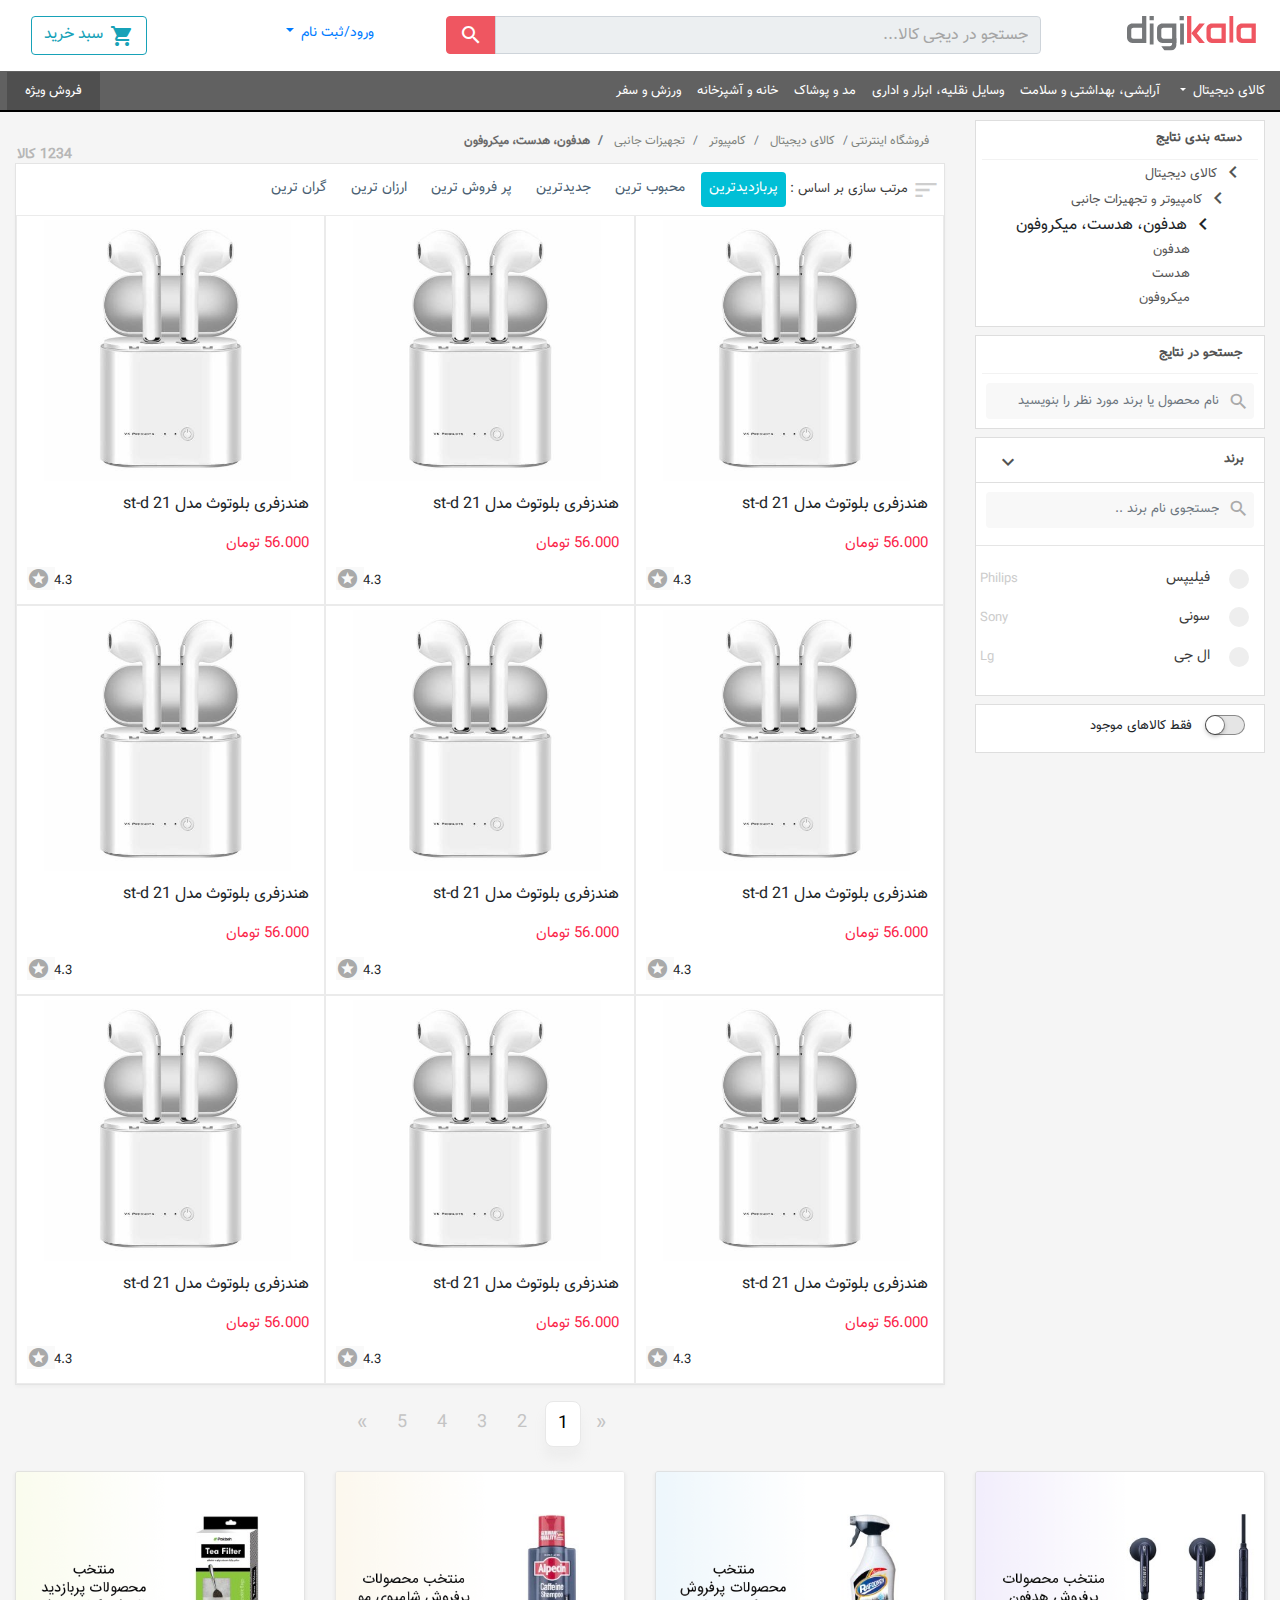
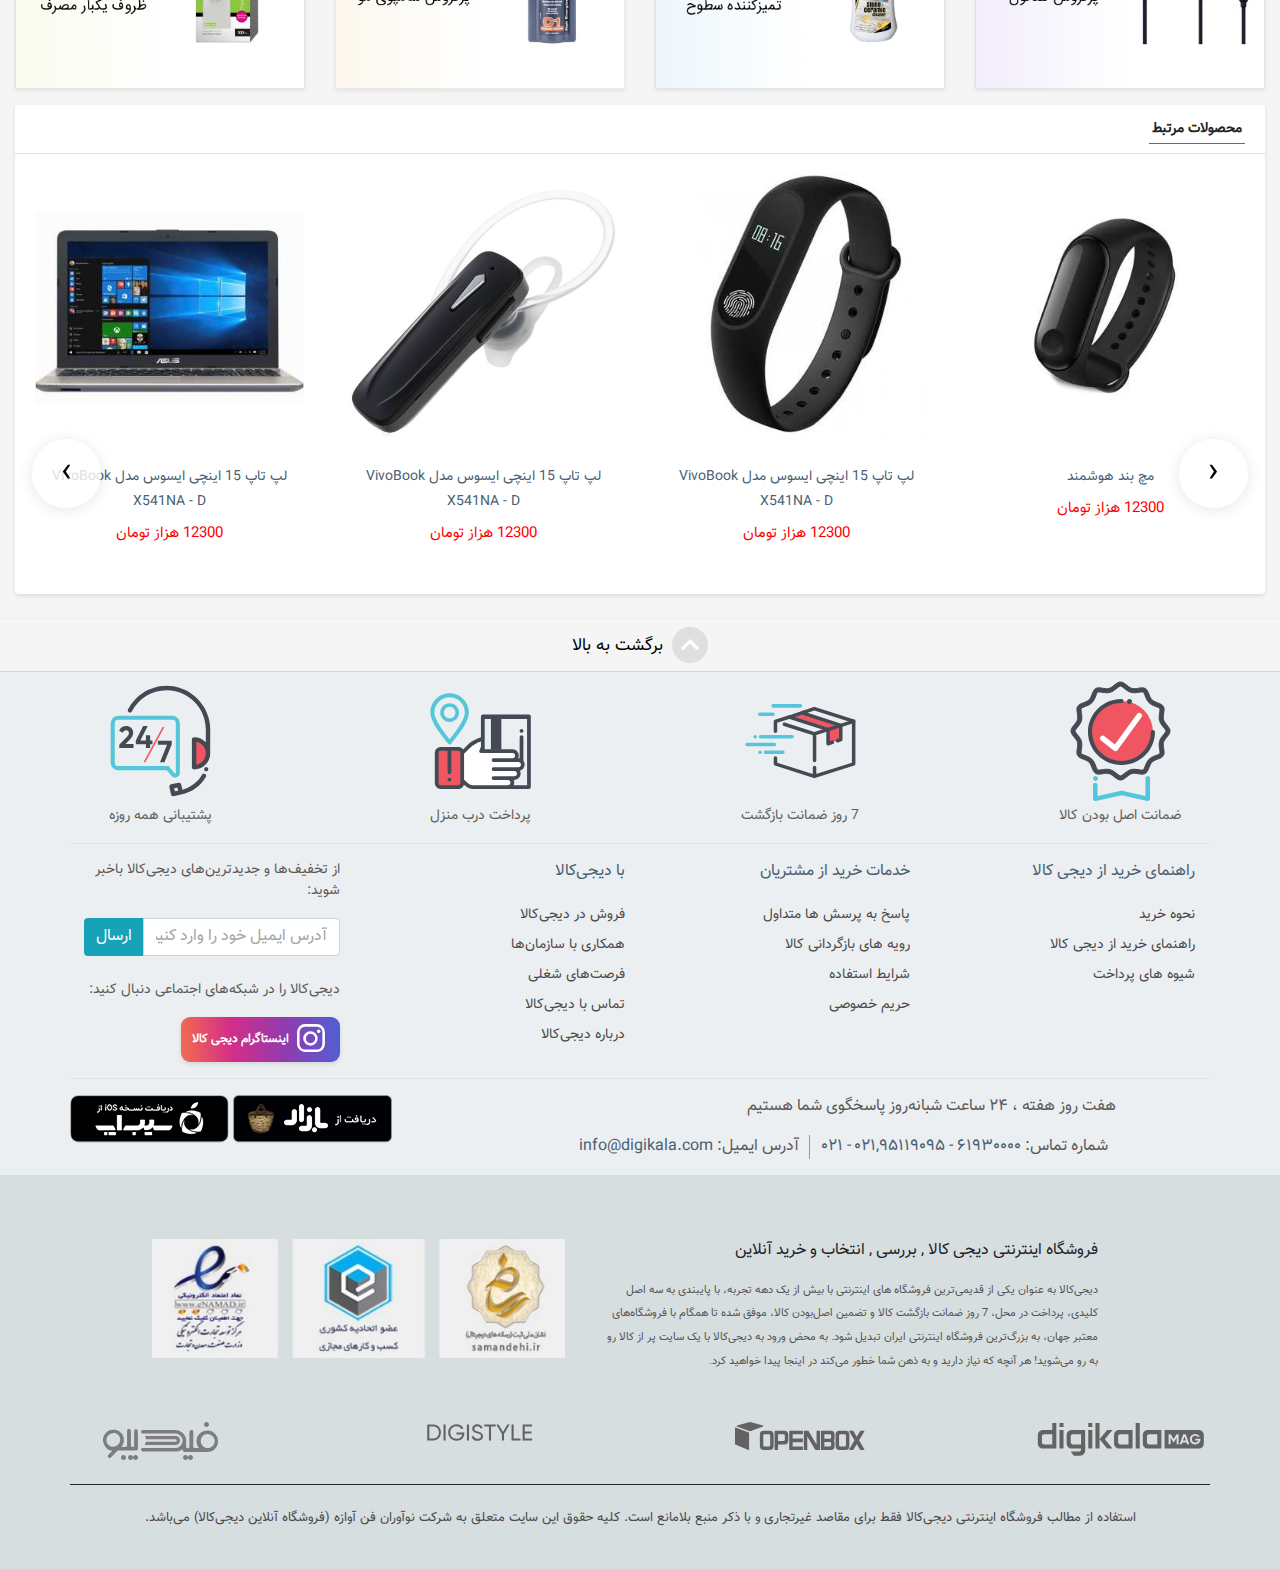
<file: category.html>
<!DOCTYPE html>
<html lang="en">
<head>
    <meta charset="UTF-8">
    <meta
      name="viewport"
      content="width=device-width, user-scaleable=0, initial-scale=1.0, maximum-scale=1.0, minimum-scale=1.0"
    />
    <title>دیجی کالا | byAmir</title>

    <link rel="icon" 
      type="image/png" 
      href="img/tab.jpg" />

    <!-- bootstrap css file -->
    <link rel="stylesheet" href="css/bootstrap.css" />
    <link rel="stylesheet" href="css/bootstrap-rtl.css" />
    <link rel="stylesheet" href="css/icon.css" />
    <link rel="stylesheet" href="css/owl.carousel.min.css" />
    <link rel="stylesheet" href="css/owl.theme.default.min.css" />
    <link rel="stylesheet" href="css/slider/cssfull.css">
    <link rel="stylesheet" href="css/font-awesome.min.css">
    <link rel="stylesheet" href="css/style.css" />

    <link rel="stylesheet" href="css/slider/css1.css" media="screen and(max-width:1365px)">
    <link rel="stylesheet" href="css/slider/css2.css" media="screen and(min-width:1366px)">
    <link rel="stylesheet" href="css/slider/css3.css" media="screen and(min-width:1680px)">


    <!-- bootstrap js file -->
    <script src="js/popper.min.js" ></script>
    <script src="js/jquery.min.js" ></script>
    <script src="js/bootstrap.js" ></script>
    <script src="js/slider1.js"></script>
    <script src="js/slider2.js"></script>
    <script src="js/owl.carousel.min.js"></script>
    <script src="js/backToTopBTN.js"></script>
    <script src="js/custom.js" ></script>
</head>
<body>
    
    <!-- header -->
    <div class="container-fluid shadow-sm bg-white">
        <div class="row p-3">
          <div class="col-lg-2 col-md-3 col-sm-3 col-6 box-logo pr-2">
            <span class="logo"></span>
          </div>
          <div class="col-lg-6 col-md-4 col-sm-3 col-6">
            <form>
              <div class="input-group">
                <input
                  type="text"
                  class="form-control input-search rounded-right"
                  placeholder="جستجو در دیجی کالا..."
                />
                <div class="input-group-prepend">
                  <div
                    class="input-group-text custom-input-group-text rounded-left"
                  >
                    <a href="#">
                      <i class="material-icons">search</i>
                    </a>
                  </div>
                </div>
              </div>
            </form>
          </div>
          <div class="col-lg-2 col-md-3 col-sm-3 col-6 dropdown-custom">
              <div class="dropdown">
                  <a class="btn dropdown-toggle" href="#" role="button" id="dropdownMenuLink" data-toggle="dropdown" aria-haspopup="true" aria-expanded="false">
                    ورود/ثبت نام
                  </a>
                
                  <div class="dropdown-menu border-0 shadow rounded-0 dropdown-menu_custom text-center"
                       aria-labelledby="dropdownMenuButton">
                      <div class="btn login_box">
                          <a class="dropdown-item dropdown-item-custom py-2 btn btn-info" href="#">ورود به دیجی کالا</a>
                      </div>
                      <ul class="list-inline register">
                          <li class="list-inline-item">کاربر جدید هستید؟</li>
                          <li class="list-inline-item"><a href="#">ثبت نام</a></li>
                      </ul>
                      <div class="dropdown-divider"></div>
                      <div class="text-left ">
                          <button onclick="location.href='http://www.google.com'"
                                  class="dropdown-item border-0 dropdown-item_custom" type="button"><i
                                  class="material-icons profile_link pr-2">person</i>پروفایل
                          </button>
                          <button onclick="location.href='http://www.google.com'"
                                  class="dropdown-item border-0 dropdown-item_custom" type="button"><i
                                  class="material-icons profile_link pr-2">assignment_turned_in</i>پیگیری سفارش
                          </button>
                      </div>
                  </div>
                  
                </div>
          </div>
          <div class="col-lg-2 col-md-2 col-sm-3 col-6 custom-shop ">
            <a href="#" class="btn btn-outline-info "><i class="material-icons shopping_cart">shopping_cart</i>سبد خرید   </a>
          </div>
        </div>
      </div>
  
    <!-- start menu -->
    <nav class="navbar navbar-expand-md navbar-light bg-light navbar-custom">
        <button class="navbar-toggler" type="button" data-toggle="collapse" data-target="#navbarSupportedContent" aria-controls="navbarSupportedContent" aria-expanded="false" aria-label="Toggle navigation">
          <span class="navbar-toggler-icon"></span>
        </button>
  
        <div class="collapse navbar-collapse navbar-collapse-custom" id="navbarSupportedContent">
          <div class="navbar-line"></div>
          <ul class="navbar-nav ">
            <li class="nav-item">
              <a class="nav-link dropdown-toggle " href="#" id="navbarDropdown" role="button" data-toggle="dropdown" aria-haspopup="true" aria-expanded="false">
                کالای دیجیتال
              </a>
              <div class="dropdown-menu rounded-buttom dropdown-menu_custom1 border-0" id="custom-main-dropdown-menu">
                <div class="container-fluid ">
                  <div class="row">
                    <div class="col-12 col-md-3">
                      <div class="top-link">
                        <a href="#"><i class="material-icons">keyboard_arrow_left</i>لوازم جانبی گوشی</a>
                      </div>
                      <ul class="list-group custom-list-group">
                        <li class="list-group-item border-0 py-1"><a href="#">کیف کیف و کاور گوشی</a></li>
                        <li class="list-group-item border-0 py-1"><a href="#">پاور بانک</a></li>
                        <li class="list-group-item border-0 py-1"><a href="#">هدفون و هدست</a></li>
                        <li class="list-group-item border-0 py-1"><a href="#">پایه نگهدارنده گوشی</a></li>
                      </ul>
  
                      <div class="top-link">
                        <a href="#"><i class="material-icons">keyboard_arrow_left</i>گوشی موبایل</a>
                      </div>
                      <ul class="list-group custom-list-group">
                        <li class="list-group-item border-0 py-1"><a href="#">اپل</a></li>
                        <li class="list-group-item border-0 py-1"><a href="#">سامسونگ</a></li>
                      </ul>
                      <div class="top-link">
                        <a href="#"><i class="material-icons">keyboard_arrow_left</i>واقعیت مجازی</a>
                      </div>
                      <div class="top-link">
                        <a href="#"><i class="material-icons">keyboard_arrow_left</i>مچ بند و ساعت هوشمند</a>
                      </div>
                      <div class="top-link">
                        <a href="#"><i class="material-icons">keyboard_arrow_left</i>هدفون، هدست، هندزفری</a>
                      </div>
                      <div class="top-link">
                        <a href="#"><i class="material-icons">keyboard_arrow_left</i>اسپیکر بلوتوث و با سیم</a>
                      </div>
                      <div class="top-link">
                        <a href="#"><i class="material-icons">keyboard_arrow_left</i>اسکوتر برقی</a>
                      </div>
                    </div>
                    <div class="col-12 col-md-3">
                      <div class="top-link">
                        <a href="#"><i class="material-icons">keyboard_arrow_left</i>لوازم جانبی گوشی</a>
                      </div>
                      <ul class="list-group custom-list-group">
                        <li class="list-group-item border-0 py-1"><a href="#">کیف کیف و کاور گوشی</a></li>
                        <li class="list-group-item border-0 py-1"><a href="#">پاور بانک</a></li>
                        <li class="list-group-item border-0 py-1"><a href="#">هدفون و هدست</a></li>
                        <li class="list-group-item border-0 py-1"><a href="#">پایه نگهدارنده گوشی</a></li>
                      </ul>
  
                      <div class="top-link">
                        <a href="#"><i class="material-icons">keyboard_arrow_left</i>گوشی موبایل</a>
                      </div>
                      <ul class="list-group custom-list-group">
                        <li class="list-group-item border-0 py-1"><a href="#">اپل</a></li>
                        <li class="list-group-item border-0 py-1"><a href="#">سامسونگ</a></li>
                      </ul>
                      <div class="top-link">
                        <a href="#"><i class="material-icons">keyboard_arrow_left</i>واقعیت مجازی</a>
                      </div>
                      <div class="top-link">
                        <a href="#"><i class="material-icons">keyboard_arrow_left</i>مچ بند و ساعت هوشمند</a>
                      </div>
                      <div class="top-link">
                        <a href="#"><i class="material-icons">keyboard_arrow_left</i>هدفون، هدست، هندزفری</a>
                      </div>
                      <div class="top-link">
                        <a href="#"><i class="material-icons">keyboard_arrow_left</i>اسپیکر بلوتوث و با سیم</a>
                      </div>
                      <div class="top-link">
                        <a href="#"><i class="material-icons">keyboard_arrow_left</i>اسکوتر برقی</a>
                      </div>
                    </div>
                    <div class="col-12 col-md-3">
                      <div class="top-link">
                        <a href="#"><i class="material-icons">keyboard_arrow_left</i>لوازم جانبی گوشی</a>
                      </div>
                      <ul class="list-group custom-list-group">
                        <li class="list-group-item border-0 py-1"><a href="#">کیف کیف و کاور گوشی</a></li>
                        <li class="list-group-item border-0 py-1"><a href="#">پاور بانک</a></li>
                        <li class="list-group-item border-0 py-1"><a href="#">هدفون و هدست</a></li>
                        <li class="list-group-item border-0 py-1"><a href="#">پایه نگهدارنده گوشی</a></li>
                      </ul>
  
                      <div class="top-link">
                        <a href="#"><i class="material-icons">keyboard_arrow_left</i>گوشی موبایل</a>
                      </div>
                      <ul class="list-group custom-list-group">
                        <li class="list-group-item border-0 py-1"><a href="#">اپل</a></li>
                        <li class="list-group-item border-0 py-1"><a href="#">سامسونگ</a></li>
                      </ul>
                      <div class="top-link">
                        <a href="#"><i class="material-icons">keyboard_arrow_left</i>واقعیت مجازی</a>
                      </div>
                      <div class="top-link">
                        <a href="#"><i class="material-icons">keyboard_arrow_left</i>مچ بند و ساعت هوشمند</a>
                      </div>
                      <div class="top-link">
                        <a href="#"><i class="material-icons">keyboard_arrow_left</i>هدفون، هدست، هندزفری</a>
                      </div>
                      <div class="top-link">
                        <a href="#"><i class="material-icons">keyboard_arrow_left</i>اسپیکر بلوتوث و با سیم</a>
                      </div>
                      <div class="top-link">
                        <a href="#"><i class="material-icons">keyboard_arrow_left</i>اسکوتر برقی</a>
                      </div>
                    </div>
                    <div class="col-12 col-md-3">
                      <img src="img/1636.png" class="img-fluid">
                    </div>
                  </div>
                </div>
              </div>
            </li>
            <li class="nav-item">
              <a class="nav-link" href="#" id="navbarDropdown" role="button" data-toggle="dropdown" aria-haspopup="true" aria-expanded="false">
                آرایشی، بهداشتی و سلامت
              </a>
            </li>
            <li class="nav-item">
              <a class="nav-link" href="#" id="navbarDropdown" role="button" data-toggle="dropdown" aria-haspopup="true" aria-expanded="false">
                وسایل نقلیه، ابزار و اداری
              </a>
            </li>
            <li class="nav-item">
              <a class="nav-link" href="#" id="navbarDropdown" role="button" data-toggle="dropdown" aria-haspopup="true" aria-expanded="false">
                مد و پوشاک
              </a>
            </li>
            <li class="nav-item">
              <a class="nav-link" href="#" id="navbarDropdown" role="button" data-toggle="dropdown" aria-haspopup="true" aria-expanded="false">
                خانه و آشپزخانه
              </a>
            </li>
            <li class="nav-item">
              <a class="nav-link" href="#" id="navbarDropdown" role="button" data-toggle="dropdown" aria-haspopup="true" aria-expanded="false">
                ورزش و سفر
              </a>
            </li>
          </ul>
          <div class="mr-auto">
            <ul class="navbar-nav special-sale">
              <li class="nav-item"><a href="#" class="nav-link text-white">فروش ویژه</a></li>
            </ul>
          </div>
          
        </div>
        
    </nav>
    
    <!-- sidebar -->
    <div class="container-fluid mt-2">
      <div class="row">

        <!-- sidebar -->
        <div class="col-md-3 order-last order-md-first">
          <div class="bg-white sidebar">
            <div class="sidebar-header">
              دسته بندی نتایج
            </div>
            <div class="sidebar-body">
              <ul>
                <li>
                  <a href="#">
                    <span class="material-icons">keyboard_arrow_left</span>
                    کالای دیجیتال
                  </a>
                </li>
                <li class="pr-15">
                  <a href="#">
                    <span class="material-icons">keyboard_arrow_left</span>
                    کامپیوتر و تجهیزات جانبی
                  </a>
                </li>
                <li class="pr-30 sidebar-active">
                  
                    <span class="material-icons">keyboard_arrow_left</span>
                    هدفون، هدست، میکروفون
                  
                </li>
                <li class="pr-55">
                  <a href="#">
                    هدفون
                  </a>
                </li>
                <li class="pr-55">
                  <a href="#">
                    هدست
                  </a>
                </li>
                <li class="pr-55">
                  <a href="#">
                    میکروفون
                  </a>
                </li>
              </ul>
            </div>
           
          </div>
          <div class="sidebar bg-white mt-2">
            <div class="sidebar-header">
              جستحو در نتایج
            </div>
            <div class="sidebar-body mt-2 mb-2">
              <form>
                <div class="input-group">
                  <span class="material-icons ic-form-control">search</span>
                  <input type="text" class="form-control rounded-right bg-white input-search1" placeholder="نام محصول یا برند مورد نظر را بنویسید">
                </div>
              </form>
            </div>
          </div>
          <div class="bg-white sidebar mt-2">
            <div id="accordion" class="brand">
                <div class="card">
                    <a href="#collapseOne" class="card-link" data-toggle="collapse" >
                        <div class="card-header bg-white">
                            برند<i class="material-icons pull-left">expand_more</i>
                        </div>
                    </a>
                    <div id="collapseOne" class="collapse show" data-parent="#accordion">
                        <div class="card-body p-0">
                            <form>
                                <div class="input-group pt-2">
                                    <span class="material-icons ic-form-control2">search</span>
                                    <input type="text" class="form-control rounded-right bg-white input-search1" placeholder="جستجوی نام برند ..">
                                </div>
                                <hr>
                                <div class="form-group input-container">
                                    <div class="col p-0 m-0">
                                        <div class="checkbox p-1">
                                            <label class="checkbox-container">فیلیپس
                                            <input type="checkbox">
                                            <span class="checkmark-login1"></span>
                                            </label>
                                            <span class="pull-left pt-1 brand_eng">Philips</span>
                                        </div>
                                        <div class="checkbox p-1">
                                            <label class="checkbox-container">سونی
                                                <input type="checkbox">
                                                <span class="checkmark-login2"></span>
                                            </label>
                                            <span class="pull-left pt-1 brand_eng">Sony</span>
                                        </div>
                                        <div class="checkbox p-1">
                                            <label class="checkbox-container">ال جی
                                                <input type="checkbox">
                                                <span class="checkmark-login3"></span>
                                            </label>
                                            <span class="pull-left pt-1 brand_eng">Lg</span>
                                        </div>

                                    </div>
                                </div>
                            </form>
                        </div>
                    </div>
                </div>
            </div>
          </div>
          <div class="bg-white sidebar mt-2">
            <div class="sidebar_catalog">
              <div>
                  <label class="position-relative">
                      <input type="checkbox" class="ios-switch">
                      <div>
                          <div></div>
                      </div>
                      <div class="text-switch"><span>فقط کالاهای موجود</span></div>
                  </label>
              </div>
          </div>
          </div>

          <br>
          <br>
          <br>
          <br>
          <br>
          <br>
          <br>
          <br>
          <br>
          <br>
        </div>


        <!-- contenet -->
        <div class="col-md-9">
          <!-- breadcrumbs -->
          <nav aria-label="breadcrumbs">
            <ol class="breadcrumb">
              <li class="breadcrumb-item"><a href="#">فروشگاه اینترنتی</a></li>
              <li class="breadcrumb-item"><a href="#">کالای دیجیتال</a></li>
              <li class="breadcrumb-item"><a href="#">کامپیوتر</a></li>
              <li class="breadcrumb-item"><a href="#">تجهیزات جانبی</a></li>
              <li class="breadcrumb-item active">هدفون، هدست، میکروفون</li>
            </ol>
          </nav>
          <p class="listing-counter">1234 کالا </p>

          <!-- products -->
          <div class="box-navpils">
            <ul class="nav nav-pills bg-white py-2">
              <i class="material-icons pt-1 pr-1 sort">sort</i>
              <span class="pt-1 text-sort">مرتب سازی بر اساس : </span>
              <li class="nav-item px-1 active"><a href="pills1" class="nav-link active" id="pills-home-tab1" data-toggle="pill">پربازدیدترین</a></li>
              <li class="nav-item px-1"><a href="pills2" class="nav-link" id="pills-home-tab2" data-toggle="pill">محبوب ترین</a></li>
              <li class="nav-item px-1"><a href="pills3" class="nav-link" id="pills-home-tab3" data-toggle="pill">جدیدترین</a></li>
              <li class="nav-item px-1"><a href="pills4" class="nav-link" id="pills-home-tab4" data-toggle="pill">پر فروش ترین</a></li>
              <li class="nav-item px-1"><a href="pills5" class="nav-link" id="pills-home-tab5" data-toggle="pill">ارزان ترین</a></li>
              <li class="nav-item px-1"><a href="pills6" class="nav-link" id="pills-home-tab6" data-toggle="pill">گران ترین</a></li>
            </ul>
            <div class="tab-content">
              <div class="tab-pane fade show active" id="pills-1">
                <div class="container-fluid">
                  <div class="row">
                    <div class="col-md-4 bg-white full-product-box">
                      <div class="product-box bg-white">
                        <a href="#">
                          <img src="img/913367.jpg" class="img-fluid">
                        </a>
                        <div class="text-product pt-2">
                          <p class="title">هندزفری بلوتوث مدل st-d 21</p>
                          <p class="price-product">56.000 تومان</p>
                        </div>
                        <div class="box-rate">
                          <i class="material-icons">stars</i>
                          <span>4.3</span>
                        </div>
                      </div>
                    </div>
                    <div class="col-md-4 bg-white full-product-box">
                      <div class="product-box bg-white">
                        <a href="#">
                          <img src="img/913367.jpg" class="img-fluid">
                        </a>
                        <div class="text-product pt-2">
                          <p class="title">هندزفری بلوتوث مدل st-d 21</p>
                          <p class="price-product">56.000 تومان</p>
                        </div>
                        <div class="box-rate">
                          <i class="material-icons">stars</i>
                          <span>4.3</span>
                        </div>
                      </div>
                    </div>
                    <div class="col-md-4 bg-white full-product-box">
                      <div class="product-box bg-white">
                        <a href="#">
                          <img src="img/913367.jpg" class="img-fluid">
                        </a>
                        <div class="text-product pt-2">
                          <p class="title">هندزفری بلوتوث مدل st-d 21</p>
                          <p class="price-product">56.000 تومان</p>
                        </div>
                        <div class="box-rate">
                          <i class="material-icons">stars</i>
                          <span>4.3</span>
                        </div>
                      </div>
                    </div>
                  </div>
                  <div class="row">
                    <div class="col-md-4 bg-white full-product-box">
                      <div class="product-box bg-white">
                        <a href="#">
                          <img src="img/913367.jpg" class="img-fluid">
                        </a>
                        <div class="text-product pt-2">
                          <p class="title">هندزفری بلوتوث مدل st-d 21</p>
                          <p class="price-product">56.000 تومان</p>
                        </div>
                        <div class="box-rate">
                          <i class="material-icons">stars</i>
                          <span>4.3</span>
                        </div>
                      </div>
                    </div>
                    <div class="col-md-4 bg-white full-product-box">
                      <div class="product-box bg-white">
                        <a href="#">
                          <img src="img/913367.jpg" class="img-fluid">
                        </a>
                        <div class="text-product pt-2">
                          <p class="title">هندزفری بلوتوث مدل st-d 21</p>
                          <p class="price-product">56.000 تومان</p>
                        </div>
                        <div class="box-rate">
                          <i class="material-icons">stars</i>
                          <span>4.3</span>
                        </div>
                      </div>
                    </div>
                    <div class="col-md-4 bg-white full-product-box">
                      <div class="product-box bg-white">
                        <a href="#">
                          <img src="img/913367.jpg" class="img-fluid">
                        </a>
                        <div class="text-product pt-2">
                          <p class="title">هندزفری بلوتوث مدل st-d 21</p>
                          <p class="price-product">56.000 تومان</p>
                        </div>
                        <div class="box-rate">
                          <i class="material-icons">stars</i>
                          <span>4.3</span>
                        </div>
                      </div>
                    </div>
                    
                  </div>
                  <div class="row">
                    <div class="col-md-4 bg-white full-product-box">
                      <div class="product-box bg-white">
                        <a href="#">
                          <img src="img/913367.jpg" class="img-fluid">
                        </a>
                        <div class="text-product pt-2">
                          <p class="title">هندزفری بلوتوث مدل st-d 21</p>
                          <p class="price-product">56.000 تومان</p>
                        </div>
                        <div class="box-rate">
                          <i class="material-icons">stars</i>
                          <span>4.3</span>
                        </div>
                      </div>
                    </div>
                    <div class="col-md-4 bg-white full-product-box">
                      <div class="product-box bg-white">
                        <a href="#">
                          <img src="img/913367.jpg" class="img-fluid">
                        </a>
                        <div class="text-product pt-2">
                          <p class="title">هندزفری بلوتوث مدل st-d 21</p>
                          <p class="price-product">56.000 تومان</p>
                        </div>
                        <div class="box-rate">
                          <i class="material-icons">stars</i>
                          <span>4.3</span>
                        </div>
                      </div>
                    </div>
                    <div class="col-md-4 bg-white full-product-box">
                      <div class="product-box bg-white">
                        <a href="#">
                          <img src="img/913367.jpg" class="img-fluid">
                        </a>
                        <div class="text-product pt-2">
                          <p class="title">هندزفری بلوتوث مدل st-d 21</p>
                          <p class="price-product">56.000 تومان</p>
                        </div>
                        <div class="box-rate">
                          <i class="material-icons">stars</i>
                          <span>4.3</span>
                        </div>
                      </div>
                    </div>
                    
                  </div>
                </div>
              </div>
            </div>
          </div>

          <!-- pagination -->
          <div class="row mt-3">
            <div class="container">

              <nav class="">
                <ul class="pagination justify-content-center">
                  <li class="page-item">
                    <a href="#" class="page-link">
                      <span>&laquo;</span>
                    </a>
                  </li>
                  <li class="page-item active"><a class="page-link" href="#">1</a></li>
                  <li class="page-item"><a class="page-link" href="#">2</a></li>
                  <li class="page-item"><a class="page-link" href="#">3</a></li>
                  <li class="page-item"><a class="page-link" href="#">4</a></li>
                  <li class="page-item"><a class="page-link" href="#">5</a></li>
                  <li class="page-item">
                    <a class="page-link" href="#" aria-label="Next">
                      <span aria-hidden="true">&raquo;</span>
                    </a>
                  </li>
                </ul>
              </nav>
            </div>
          </div>
        </div>
      </div>
    </div>

    <!-- ads -->
    <div class="container-fluid mt-2">
      <div class="row">
        <div class="col-md-3 col-6 text-center ads">
          <a href="#"><img class="w-100 d-block shadow-sm" src="./img/ads1.png" alt=""></a>
        </div>
        <div class="col-md-3 col-6 text-center ads">
          <a href="#"><img class="w-100 d-block shadow-sm" src="./img/ads2.png" alt=""></a>
        </div>
        <div class="col-md-3 col-6 text-center ads">
          <a href="#"><img class="w-100 d-block shadow-sm" src="./img/ads3.png" alt=""></a>
        </div>
        <div class="col-md-3 col-6 text-center ads">
          <a href="#"><img class="w-100 d-block shadow-sm" src="./img/ads4.png" alt=""></a>
        </div>
      </div>
    </div>

    <!-- slider -->
    <div class="container-fluid mt-3">
      <div class="row">
        <div class="col-12 ">
          <section class="slider ">
            <div class="card pannel-title-custom box-shadow">
              <div class="card-header card-header-custom">
                <p>
                محصولات مرتبط
                </p>
              </div>
              <div class="card-body">
                <div class="owl-theme owl-carousel">
                  <div class="item">
                    <a href="#">
                      <div class="card pannel-custom3 ">
                        <div class="card-body ">
                          <img class="pannel3-img " src="img/2836814.jpg" alt="">
                        </div>
                        <div class="card-footer">
                          <h4>مچ بند هوشمند</h4>
                          <p>12300 هزاز تومان</p>
                        </div>
                      </div>
                    </a>
                  </div>
                  <div class="item">
                    <a href="#">
                      <div class="card">
                        <div class="card-body">
                          <img class="pannel3-img" src="img/2481611.jpg" alt="">
                        </div>
                        <div class="card-footer">
                          <h4>لپ تاپ 15 اینچی ایسوس مدل VivoBook X541NA - D</h4>
                          <p>12300 هزاز تومان</p>
                        </div>
                      </div>
                    </a>
                  </div>
                  <div class="item">
                    <a href="#">
                      <div class="card">
                        <div class="card-body">
                          <img class="pannel3-img" src="img/2582764.jpg" alt="">
                        </div>
                        <div class="card-footer">
                          <h4>لپ تاپ 15 اینچی ایسوس مدل VivoBook X541NA - D</h4>
                          <p>12300 هزاز تومان</p>
                        </div>
                      </div>
                    </a>
                  </div>
                  <div class="item">
                    <a href="#">
                      <div class="card">
                        <div class="card-body">
                          <img class="pannel3-img" src="img/1038130.jpg" alt="">
                        </div>
                        <div class="card-footer">
                          <h4>لپ تاپ 15 اینچی ایسوس مدل VivoBook X541NA - D</h4>
                          <p>12300 هزاز تومان</p>
                        </div>
                      </div>
                    </a>
                  </div>
                  <div class="item">
                    <a href="#">
                      <div class="card">
                        <div class="card-body">
                          <img class="pannel3-img" src="img/1038130.jpg" alt="">
                        </div>
                        <div class="card-footer">
                          <h4>لپ تاپ 15 اینچی ایسوس مدل VivoBook X541NA - D</h4>
                          <p>12300 هزاز تومان</p>
                        </div>
                      </div>
                    </a>
                  </div>
                </div>
              </div>
            </div>
            <section>
        </div>
      </div>
    </div>

    <!-- back to top -->
    <div class="container-fluid mt-4 pt-2 pb-2 backToTop">
      <div class="back-to-top">
        <a href="" class="d-block" id="backTop">
          <i class="material-icons">expand_less</i>
          <span>برگشت به بالا</span>
        </a>
      </div>
    </div>

    <!-- footer -->
    <div class="container-fluid bg-footer ">
      <div class="row service">
        <div class="col-md-3 col-6 serv text-center">
          <img src="img/serv3.svg" alt="">
          <p>ضمانت اصل بودن کالا</p>
        </div>
        <div class="col-md-3 col-6 serv text-center">
          <img src="img/serv4.svg" alt="">
          <p>7 روز ضمانت بازگشت</p>
        </div>
        <div class="col-md-3 col-6 serv text-center">
          <img src="img/serv2.svg" alt="">
          <p>پرداخت درب منزل</p>
        </div>
        <div class="col-md-3 col-6 serv text-center">
          <img src="img/serv5.svg" alt="">
          <p>پشتیبانی همه روزه</p>
        </div>
      </div>
      <div class="container border-bottom"></div>
      <div class="container border-bottom py-3">
        <di class="row">
          <div class="col">
            <div class="box-footer">
              <p><a href="#">راهنمای خرید از دیجی کالا</a></p>
              <ul>
                <li>نحوه خرید</li>
                <li>راهنمای خرید از دیجی کالا</li>
                <li>شیوه های پرداخت</li>
              </ul>
            </div>
          </div>
          <div class="col">
            <div class="box-footer">
              <p><a href="#">خدمات خرید از مشتریان</a></p>
              <ul>
                <li>پاسخ به پرسش ها متداول</li>
                <li>رویه های بازگردانی کالا</li>
                <li>شرایط استفاده</li>
                <li>حریم خصوصی</li>
              </ul>
            </div>
          </div>
          <div class="col">
            <div class="box-footer">
              <p><a href="#">با دیجی‌کالا</a></p>
              <ul>
                <li>فروش در دیجی‌کالا</li>
                <li>همکاری با سازمان‌ها</li>
                <li>فرصت‌های شغلی</li>
                <li>تماس با دیجی‌کالا</li>
                <li>درباره دیجی‌کالا</li>
              </ul>
            </div>
          </div>
          <div class="col mt-3 mt-sm-0">
            <div class="footer-form">

              <p>از تخفیف‌ها و جدیدترین‌های دیجی‌کالا باخبر شوید:</p>
              <form>

                <div class="input-group text-right">
                  
                  <input type="text" class="text form-control rounded-right bg-white input-search" placeholder="آدرس ایمیل خود را وارد کنید">
                  <div class="input-group-prepend">
                    <div class="input-group-text bg-info border-0 rounded-left">
                      <a href="#" class="text-white">ارسال</a>

                    </div>
                  </div>
                </div>
              </form>
              <p class="pt-4">دیجی‌کالا را در شبکه‌های اجتماعی دنبال کنید:</p>
              <div class="social-instagram text-center"><a href="#"><img src="img/instagrams.svg" alt="" class="px-2">اینستاگرام دیجی کالا</a></div>
            </div>
          </div>
          
        </di>
      </div>
      <div class="container pt-3">
        <div class="row">
          <div class="footer-box-right ml-auto">
            <p>هفت روز هفته ، ۲۴ ساعت شبانه‌روز پاسخگوی شما هستیم
            </p>
            <ul class="list-inline">
              <li class="list-inline-item">شماره تماس: <a href="#">۶۱۹۳۰۰۰۰ - ۰۲۱,۹۵۱۱۹۰۹۵ - ۰۲۱</a></li>
              <li class="list-inline-item">آدرس ایمیل: <a href="#">info@digikala.com</a></li>
            </ul>
          </div>
          <div class="footer-box-left mr-auto">
            <a href="#">
              <img src="img/bazar.png" alt="">
            </a>  
            <a href="#">
              <img src="img/sibapp.png" alt="">
            </a>
          </div>
        </div>
      </div>
    </div>

    <footer class="container-fluid pt-3 footer-digi">
      <div class="row pt-5 pr-5 offset-1 pb-2">
        <div class="col-lg-6 col-12 ">
          <p>فروشگاه اینترنتی دیجی کالا , بررسی , انتخاب و خرید آنلاین</p>
          <p>دیجی‌کالا به عنوان یکی از قدیمی‌ترین فروشگاه های اینترنتی با بیش از یک دهه تجربه، با پایبندی به سه اصل کلیدی، پرداخت در محل، 7 روز ضمانت بازگشت کالا و تضمین اصل‌بودن کالا، موفق شده تا همگام با فروشگاه‌های معتبر جهان، به بزرگ‌ترین فروشگاه اینترنتی ایران تبدیل شود. به محض ورود به دیجی‌کالا با یک سایت پر از کالا رو به رو می‌شوید! هر آنچه که نیاز دارید و به ذهن شما خطور می‌کند در اینجا پیدا خواهید کرد.</p>
        </div>
        <div class="col-md-5 col-12">
          <img src="img/img_footer.JPG" class="img-fluid" alt="">

        </div>
      </div>
      <div class="row text-center py-4 footer_img">
        <div class="col-md-3">
          <a href="#"><img src="img/img_footer1.svg" alt=""></a>
        </div>
        <div class="col-md-3">
          <a href="#"><img src="img/img_footer2.svg" alt=""></a>
        </div>
        <div class="col-md-3">
          <a href="#"><img src="img/img_footer3.svg" alt=""></a>
        </div>
        <div class="col-md-3">
          <a href="#"><img src="img/img_footer4.svg" alt=""></a>
        </div>
      </div>
      <div class="col text-center pb-4 ">
        <div class="container copyRight pt-4">
          <p>
            استفاده از مطالب فروشگاه اینترنتی دیجی‌کالا فقط برای مقاصد غیرتجاری و با ذکر منبع بلامانع است. کلیه حقوق این سایت متعلق به شرکت نوآوران فن آوازه (فروشگاه آنلاین دیجی‌کالا) می‌باشد.
          </p>
          
        </div>
      </div>
    </footer>



    <script>

      $(document).ready()
      {
        var owl = $('.owl-carousel');
        owl.owlCarousel({
          items:'4',
          loop:true,
          rtl:true,
          margin:25,
          nav:true,
          dots:false,
          responsive:{
            0:{
              items:1
            },
            600:{
              items:2
            },
            1000:{
              items:4
            }
          }
        });
      }
    
      
      
    </script>
        
</body>
</html>
</file>
<file: css/icon.css>
/* fallback */
@font-face {
  font-family: 'Material Icons';
  font-style: normal;
  font-weight: 400;
  src: url(../fonts/materialicon.woff2) format('woff2');
}

.material-icons {
  font-family: 'Material Icons';
  font-weight: normal;
  font-style: normal;
  font-size: 24px;
  line-height: 1;
  letter-spacing: normal;
  text-transform: none;
  display: inline-block;
  white-space: nowrap;
  word-wrap: normal;
  direction: ltr;
  -webkit-font-feature-settings: 'liga';
  -webkit-font-smoothing: antialiased;
}
</file>
<file: css/slider/cssfull.css>
.c-discount {
    border-radius: 5px;
    height: 410px;
    overflow: hidden;
    box-shadow: 1px 1px 4px 0 rgba(0, 0, 0, .07);
    line-height: 22px;
    background-color: #fff
}

.c-discount .c-box {
    margin: 0;
    display: -ms-flexbox;
    display: flex;
    -ms-flex-direction: column;
    flex-direction: column;
    height: 100%
}

.c-discount__aside {
    background-color: rgba(240, 246, 250, .9);
    position: relative
}

.c-discount__aside ul {
    list-style: none;
    padding: 0;
    transform: translateZ(0);
    position: relative;
    z-index: 1
}

.c-discount__aside-a:not(.is-active):not(.c-discount__aside-a--button):hover {
    background-color: #ebebeb
}

.c-discount__aside-container {
    height: 100%
}

.c-discount__content {
    -ms-flex: 1 1 auto;
    flex: 1 1 auto;
    position: relative;
    display: -ms-flexbox;
    display: flex;
    -ms-flex-direction: column;
    flex-direction: column;

}

.c-discount__price {
    display: -ms-inline-flexbox;
    display: inline-flex
}

.c-discount__price--discount {
    font-size: 16px;
    font-size: 1.143rem;
    line-height: 28px;
    color: #fff;
    height: 50px;
    display: -ms-flexbox;
    display: flex;
    margin-right: 20px
}

.c-discount__price--discount, .c-discount__price--discount-content {
    -ms-flex-pack: center;
    justify-content: center;
    -ms-flex-align: center;
    align-items: center
}

.c-discount__price--discount-content {
    display: -ms-inline-flexbox;
    display: inline-flex;
    width: 115px;
    height: 38px;
    border-radius: 20px;
    background-color: #ef5661;
    margin-bottom: -45px
}

.c-discount__price--discount-content span {
    margin-right: 8px
}

.c-discount__price--primary {
    display: -ms-flexbox;
    display: flex;
    -ms-flex-direction: column;
    flex-direction: column;
    -ms-flex-align: center;
    align-items: center;
    -ms-flex-pack: center;
    justify-content: center
}

.c-discount__price--primary span {
    margin-right: 5px
}

.c-discount__price--original {
    font-size: 16px;
    font-size: 1.143rem;
    line-height: 23px;
    position: relative;
    color: #727272;
    vertical-align: middle
}

.c-discount__price--original > span {
    font-size: 14px;
    font-size: 1rem;
    line-height: 23px;
    vertical-align: middle;
    letter-spacing: 0;
    margin-right: 5px
}

.c-discount__price--original:after {
    position: absolute;
    top: 50%;
    left: 0;
    right: 0;
    transform: translateY(-50%);
    height: 2px;
    width: 100%;
    content: "";
    background-color: #727272
}

.c-discount__price--now {
    font-size: 22px;
    font-size: 1.571rem;
    line-height: 27px;
    letter-spacing: 1.2px;
    color: #ef5661;
    vertical-align: middle;
    font-weight: 700;
    margin-top: 8px
}

.c-discount__price--now > span {
    font-size: 16px;
    font-size: 1.143rem;
    line-height: 27px;
    vertical-align: middle;
    letter-spacing: 0
}

.c-discount .btn-primary--add-cart {
    border: none;
    border-radius: 11px
}

.c-discount .btn-primary--add-cart:before {
    right: 14px
}

.c-discount .btn-primary--add-cart:after {
    content: "";
    width: 88px;
    height: 88px;
    opacity: .21;
    background-color: #fff;
    position: absolute;
    right: -37px;
    border-radius: 100%;
    top: 50%;
    transform: translateY(-50%)
}

.c-discount__content-container {
    display: none;
    animation-duration: .4s;
    height: 100%;

}

.c-discount__content-container.is-active {
    display: block
}

.c-discount__lock p {
    font-size: 14px;
    font-size: 1rem;
    line-height: 1.571;
    letter-spacing: -.3px;
    color: #686868;
    margin-bottom: 10px
}

.c-discount__lock:after, .c-discount__lock:before {
    position: absolute;
    content: ""
}

.c-discount__lock:before {
    width: 279px;
    height: 275px;
    background: url(../files/fe5dc3a9.png) no-repeat 50% 50%;
    background-size: 100%;
    top: 67px;
    left: 73px
}

.c-discount__lock:after {
    width: 149px;
    height: 151px;
    top: 133px;
    left: 146px;
    background: url(../files/6dcbbc78.svg) no-repeat 50% 50%;
    background-size: 100%
}

.c-discount__lock-actions {
    margin-right: -10px
}

.c-discount__lock-actions .btn-light {
    margin-right: 10px;
    margin-top: 10px
}

.c-discount__product {
    position: relative;
    display: block;
    -ms-flex-align: center;
    align-items: center;
    height: 353px;
    padding: 60px 20px 20px 30px
}

.c-discount__product .o-grid, .c-discount__product .row {
    height: 100%;
    width: 100%
}

.c-discount__product .row {
    -ms-flex-pack: justify;
    justify-content: space-between
}

.c-discount__product--invisible .c-discount__img img, .c-discount__product--invisible .c-discount__product-img img {
    opacity: .75
}

.c-discount__product--invisible .btn-invisible-call {
    position: relative;
    max-width: 350px
}

.c-discount__product .c-discount__price--normal {
    display: none
}

.c-discount__product .btn-invisible-call--finished-incredible {
    display: none;
    padding: 15px 10px;
    max-width: 350px
}

.c-discount__product .c-discount__counter--finished {
    display: none
}

.c-discount__product--finished-incredible .btn-invisible-call--finished-incredible {
    display: block
}

.c-discount__product--finished-incredible .btn-invisible-call--invisible, .c-discount__product--finished-incredible .c-discount__price {
    display: none
}

.c-discount__product--finished-incredible .c-discount__price--normal {
    display: block
}

.c-discount__product--finished-incredible .c-discount__price--normal .c-discount__price--primary {
    -ms-flex-align: start;
    align-items: flex-start
}

.c-discount__product--finished-incredible .c-discount__price--normal .c-discount__price--now {
    color: #575757
}

.c-discount__product--finished-incredible .c-discount__price--normal .c-discount__price-text {
    margin-top: 6px;
    font-size: 14px;
    font-size: 1rem;
    line-height: 2.43;
    color: #787878;
    font-weight: 700
}

.c-discount__product--finished-incredible .c-discount__counter--main {
    display: none
}

.c-discount__product--finished-incredible .c-discount__counter--finished {
    display: block
}

.c-discount__product-url {
    position: absolute;
    display: block;
    top: 0;
    left: 0;
    opacity: 0;
    right: 0;
    bottom: 0;
    z-index: 14
}

.c-discount__img {
    max-height: 100%;
    height: 344px;
    display: -ms-flexbox;
    display: flex;
    -ms-flex-align: center;
    align-items: center;
    -ms-flex-pack: center;
    justify-content: center;
    position: relative
}

.c-discount__img img {
    overflow: hidden
}

.c-discount__img img {
    max-height: 100%;
    max-width: 100%;
    -o-object-fit: contain;
    object-fit: contain;
    -o-object-position: center;
    object-position: center
}

.c-discount__title {
    font-size: 16px;
    font-size: 1.143rem;
    line-height: 1.89;
    font-weight: 700;
    text-align: right;
    max-width: 100%;
    margin: 20px 0 10px
}

.c-discount__ul {
    font-size: 13px;
    font-size: .929rem;
    line-height: 1.692;
    padding: 0;
    list-style-type: none;
    margin-bottom: 15px
}

.c-discount__ul li {
    margin: 5px 0;
    padding-right: 17px;
    position: relative;
    font-size: 13px;
    font-size: .929rem;
    line-height: 24px;
    text-align: right
}

.c-discount__ul li:before {
    width: 7px;
    height: 7px;
    border-radius: 50%;
    background: #bebebe;
    position: absolute;
    right: 0;
    top: 50%;
    content: "";
    transform: translateY(-50%)
}

.c-discount .col-5 {
    -ms-flex: 0 0 50%;
    flex: 0 0 50%;
    max-width: 50%;
    display: -ms-flexbox;
    display: flex;
    -ms-flex-direction: column;
    flex-direction: column;
    -ms-flex-pack: justify;
    justify-content: space-between;
    -ms-flex-align: start;
    align-items: flex-start;
    height: 100%
}

.c-discount__row-container {
    width: 100%
}

.c-discount .col-6 {
    -ms-flex: 0 0 43%;
    flex: 0 0 43%;
    max-width: 43%
}

.c-discount .c-price {
    float: right;
    margin-bottom: 19px
}

.c-discount .c-price__discount {
    margin-right: 16px
}

.c-discount__bottom-bar {
    position: absolute;
    left: 50%;
    top: -60px;
    width: 223px;
    height: 46px;
    transform: translateX(-50%);
    z-index: 4
}

.c-discount__bottom-bar:after {
    content: "" !important;
    display: block !important;
    clear: both !important
}

.c-discount__bottom-bar:before {
    width: 223px;
    height: 46px;
    display: block;
    background: #ef5661 url(../img/905163eb.png) no-repeat 50% 50%;
    background-size: auto 19px;
    border-radius: 0 0 24px 24px;
    content: ""
}

.c-discount__bottom-bar [data-icon=clock]:before {
    font-size: 16px;
    margin-left: 7px;
    vertical-align: middle;
    color: #7f7f7f
}

.c-discount__counter {
    border-top: 1px solid rgba(74, 74, 74, .16);
    padding: 13px 0;
    max-width: 350px
}

.c-discount__counter .btn-invisible-call {
    margin: 9px 0
}

.c-discount__counter .c-counter {
    font-size: 34px;
    font-size: 2.429rem;
    line-height: 1;
    width: 181px;
    font-weight: 700;
    white-space: nowrap;
    direction: ltr
}

.c-discount__counter .c-counter span {
    margin: 0 5px;
    display: inline-block;
    width: 45px;
    text-align: center
}

.c-discount__counter .c-counter span:last-of-type {
    margin-right: 0
}

.c-discount__counter-title {
    margin-top: 6px;
    font-size: 14px;
    font-size: 1rem;
    line-height: 2.43;
    color: #787878;
    font-weight: 700
}

.c-discount__bottom-bar-logo {
    position: absolute;
    width: 48px;
    height: 60px;
    background: url(../files/00aaf070.svg) no-repeat 50% 50%;
    content: "";
    top: 0;
    right: 217px
}

.c-discount-scall {
    text-align: center
}

.c-discount-scall .c-box {
    margin: 0
}

.c-discount-scall__title {
    border-bottom: 1px solid #f0f0f0;
    font-size: 18px;
    font-size: 1.286rem;
    line-height: 1.222;
    padding: 22px 15px;
    letter-spacing: -.6px;
    color: #545454
}

.c-discount-scall__content {
    padding: 362px 10px 15px 26px;
    background: url(../files/530f0abc.png) no-repeat 50% 9px;
    background-size: 100%
}

.c-discount-scall__button {
    font-size: 18px;
    font-size: 1.286rem;
    line-height: 1.222;
    padding: 18px 20px;
    border: 1px solid #c7424c;
    background-color: #ef5662;
    border-radius: 13px;
    color: #fff;
    width: 100%;
    text-align: center;
    cursor: pointer
}

.box_banner img {

    border-radius: 5px;
    box-shadow: 0 2px 4px 0 rgba(0, 0, 0, .1);
}

.btn_custom1 {
    width: 100%;
    line-height: -10 !important;
}

.btn_custom1 i {
    vertical-align: -8px;
}

.c-discount__aside_custom {
    padding: 0 !important;
}

.c-discount__aside-btn-next i, .c-discount__aside-btn-prev i {
    vertical-align: -30px;
    color: black;
    font-weight: bold;
    font-size: 30px;
}

@media (max-width: 750px) {
    .c-discount__price span {
        font-size: 12px !important;

    }

    .c-discount__title, .c-discount__ul, .c-discount__counter-title, .c-counter {
        font-size: 12px !important;
    }
}
</file>
<file: css/style.css>
@font-face {
  font-family: "vazir";
  src: url("../fonts/Vazir.woff") format("woff");
}

body {
  font-family: "vazir";
  direction: rtl;
  background-color: #f5f5f5;
}

a{
    text-decoration: none;
}
a:hover{
    text-decoration: none;
}

.box-shadow {
  box-shadow: 0 2px 4px 0 rgba(0, 0, 0, 0.1);
}

.logo {
  height: 36px;
  display: block;
  background: url(../img/logo.svg) no-repeat 100%;
  background-size: auto 100%;
}

input-search::placeholder {
  color: red;
}

.custom-input-group-text {
  background-color: #ef5661;
  border: 1px solid #ef5661;
}

.custom-input-group-text a {
  color: white;
  /* position: relative;
    top: 3px; */
  display: flex;
  align-self: center;
}

.input-search::placeholder {
  color: rgb(165, 165, 165);
}

.input-search {
  background-color: #eceff1;
}

.dropdown-custom {
  display: flex;
  justify-content: center;
}

.dropdown-custom a{
  font-size: 14px;
}

/* .dropdown-item_custom i{
  position: relative;
  top: 7px;
} */

.dropdown-menu_custom{
  top: 7px !important;
  left: -40px !important;
  padding: 6px;
  
}

.login_box a{
  color:#fff;
  background-color: royalblue;
  margin-bottom: 6px;
}
.login_box a:hover{
  color:#000;
  background-color: royalblue;
}

.register a{
  color: #008ec9;
  border-bottom: 1px dashed #008ec9;
}

.dropdown .register{
  padding-left: 7px;
  font-size: .75rem;
}

.dropdown .profile_link{
  vertical-align: -5px;
  font-size: 18px;

}

.dropdown .dropdown-item_custom{
  font-size: 15px;
  color: #6f6f6f;
}

.dropdown button{
  cursor: pointer;
}

.shopping_cart{
  vertical-align: -10px;
  padding-left: 7px;
}


.custom-shop a{
  float: left;
}

/* responsive */
@media screen and (max-width: 764px) {
  .col-6.dropdown-custom{
    justify-content:right;
    padding-top: 10px;
  }
  .col-6.custom-shop{
    padding-top: 7px;
  }
  #custom-main-dropdown-menu img{
    display: none;
  }
  .special-sale{
    width: 100%;
    margin-bottom: 6px;
  }
  .ads{
    margin-bottom: 5px;
  }
  #caousel1{
    margin-top: 5px;
  }
  .footer-box-left{
    margin-bottom: 10px;
  }
  .footer-box-right li:nth-child(2){
    border-right: none !important;
  }
  .footer_img img{
    margin:15px 0;
  }
}

/* navbar */
.navbar-custom{
  background: #616161 !important;
  padding:1px 7px 1px 7px ;
}

.nav-link{
  color: white !important;
  font-family: 'vazir';
  font-size: 13px;
  height: 35px;
}

.nav-link:hover{
  border-bottom: 2px solid red !important;
  box-shadow: 0 4px 8px 0 rgba(0, 0, 0, 0.2);
  transition: box-shadow .2s;
}

.navbar-line{
  position: absolute;
  left: 0;
  right: 0;
  bottom: 0;
  background: #000;
  width: 100%;
  height: 2px;
  z-index: 2;

}

.navbar .material-icons{
  color: rgb(77, 147, 228);
  vertical-align: -5px;
  font-size: 19px;
  transition: padding-right .1s;
}
.top-link a:hover{
  color:  rgb(77, 147, 228);
  padding-right: 4px;
  transition: padding-right .2s;
}

#custom-main-dropdown-menu{
  width: 99%;
  border-top: 0;
}

.nav-item a{
  font-size: 13px;
}

.dropdown-menu_custom1{
  border-radius: 0;
}

#custom-main-dropdown-menu .custom-list-group a{
  font-size: 11px;
  padding-right: 1px;
  color: #5a3737;
}

#custom-main-dropdown-menu .custom-list-group a:hover{
  font-weight: bold;
}

#custom-main-dropdown-menu img{
  position: absolute;
  bottom: 0;
  left: 3px;
}

.special-sale{
  background-color: #4f4f4f;
  color: #fff;
  padding: 2px 10px 2px 10px;
}

.top-banner{
  height: 76px;
  background: #52f2b8;
  border-radius: 5px;
}
.top-banner div{
  background: url('../img/coundown03.jpg');
  width: 100%;
  height: 100%;
  background-size: auto 100%;
  background-repeat: no-repeat;
  background-position: center;
}

/* slider */
.prev:hover{
  margin-right: -4px;
  transition: margin-right .4s;
}
.prev{
  transition: .4s;
}

.next:hover{
  margin-left: -4px;
  transition: margin-left .4s;
}
.next{
  transition: .4s;
}

/* services */
.service{
  padding-top: 9px;
}
.service p{
  padding-top: 5px;
  color: #606060;
  font-size: 14px;
}

/* slider3 */
.pannel-title-custom{
  border: 1px solid #efefef;
}

.card-header-custom{
  background: #fff;
}

.card-header-custom p{
  padding-top: 25px !important;
  border-bottom: 1px solid #f13712;
  display:inline;
  font-weight: bold;
  font-size: 14px;
  padding:3px;
}

.owl-next{
  display: none;
}

.pannel-custom{
  border-bottom: 0 !important;
  margin-bottom: 0 !important;
}
.pannel-custom body{
 padding: 0 !important; 
}
.slider .card{
  border:0 !important;
}

.pannel-title-custom .card-body{
  padding: 10px;
}

.slider .item:hover{
  box-shadow: 0 1rem 3rem #edf6ee !important ;
  border: 1px solid #e4eef1;
}

.slider .card-footer{
  border-top: none;
  background-color: transparent ;
}
.slider .card-footer h4{
  font-size: 14px;
  line-height: 25px;
  text-align: center;
  color: #4a5f73;
}
.slider .card-footer p ,.pannel-custom2 p{
  color: red;
  font-size: 15px;
  text-align: center;
}
.owl-nav{
  position: relative;
  top:-150px;
}

.owl-nav .owl-next{
  position: absolute;
  left: 2px;  
}
.owl-nav .owl-prev{
  position: absolute;
  right: 2px;
}
.owl-nav .owl-next,.owl-nav .owl-prev{
  color: #000 !important;
  box-shadow: 0 2px 15px 0 rgba(0, 0, 0, 0.1);
  background: hsla(0, 0%, 100%,0.8) !important;
  font-size: 35px !important;
  border-radius: 100% !important;
  width: 69px;
  height: 69px;
  border: none !important;
  outline: none;
}

/* **************************************** */
.pannel-custom2 .card-footer h4{
  font-size: 14px;
  color:#4a5f73 ;
}

.pannel-custom2{
  border-radius: 0 !important;
  margin-bottom: 0;
}
.pannel-custom2 img{
  height: 296px;
  padding:10px 0 ;
}
.pannel3-img{
  padding-top: 0;
} 

.img-brand{
  width: 60% !important;
  height: 60% !important;
  display: block;
  margin-left: auto;
  margin-right: auto;
}

.see-all{
  float: left;
  position: relative;
  top: 2px;
  font-size: 13px !important;
}

.back-to-top{
  transition: 1s;
}

/* back to top */
.backToTop{
  background-color: #f5f5f5;
  border-top: 1px solid #eceff1;
  border-bottom: 1px solid #cfd8dc;
}
.back-to-top{
  text-align: center;
}
.back-to-top i{
  vertical-align: -13px;
  margin-left: 5px;
  background-color: hsla(0, 0%, 75%,0.41);
  border-radius: 50%;
  font-size: 36px;
  width: 36px;
  height: 36px;
  color: #fff;
}
.back-to-top span{
  font-size: 17px;
  color: black;
}
.bg-footer{
  background-color: #eceff1;
}

/* footer */

.box-footer ul{
  list-style-type: none;
  margin: 0;
  padding: 0;
}

.box-footer li{
  font-size: 14px;
  line-height: 30px;
  color :#4b4b4b;
}
.box-footer a{
  color: #4a5f73;
  text-decoration: none;
  font-size: 16px;
}
.footer-form p{
  font-size: 14px;
  color: #5d5959;
}
.social-instagram{
  background-image: linear-gradient(266deg, #4e60d3, #913baf 35%, #d52d88 68%, #f26d4f);
  width: 159px;
  height: 45px;
  border-radius: 9px;
  box-shadow: 0 2px 4px rgba(0, 0, 0, 0.11);
  color: #fff;
  font-weight: 700;
  font-size: 12px;
  display: inline-block;
  line-height: 45px;
}
.social-instagram a{
  color: #fff;
  
}
.social-instagram img{
  margin-right: -4px;
}
.footer-box-right{
  font-size: 1rem;
  color: #5d5959;
}
.footer-box-right a{
  color: #4a5f73;
}
.footer-box-right li:nth-child(2){
  border-right: 1px solid #979797;
  padding-right: 10px;
}

footer{
  background-color: #d7dee0;
}
.footer-digi p:nth-child(2){
  font-size: 11px;
  line-height: 2.17;
  font-weight: 300;
  color: #535353;
}
.copyRight p{
  font-size: 13px;
  color: #4a4a4a;
}
.copyRight{
  border-top: 1px solid #212529;
  
}

/* ************************************************** */
/* ******************page category******************* */
/* ************************************************** */

/* breadCrumb */
.breadcrumb{
  background: transparent !important;
}
.breadcrumb li{
  font-size: 12px;
}
.breadcrumb a{
  /* vertical-align: 8px; */
  color: #7f847d
}
.breadcrumb a:hover{
  color: #6a6a6a !important;
}
.breadcrumb-item.active{
  color: #6a6a6a !important;
  font-weight: 700;
}
.breadcrumb-item::before{
  padding-right: 3px !important;
  /* padding-left: 5px !important; */
}
.listing-counter{
  position: absolute;
  left: 17px;
  top: 25px;
  color: #b7b7b7;
  font-size: 14px;
  font-weight: bold;
}
.sidebar{
  box-shadow: 0 12px 12px 0 hslba(0,0%,71%,.11);
  border: 1px solid #dedede;
}
.sidebar-header{
  position: relative;
  color: #535353;
  font-weight: 700;
  padding: 8px 16px 10px 15px;
  border-bottom: 1px solid #f2f2f2;
  margin-right: 6px;
  margin-left: 6px;
  font-size: 13px;
}
.sidebar-body ul{
  padding-right: 19px;
}
.sidebar-body li{
  list-style: none;
}
.sidebar-body a{
  font-size: 13px;
  color: #545454;
}
.sidebar-body span{
  vertical-align: -7px;
}
.sidebar-body a:hover{
  color: #00bfd6;
}
.pr-15{
  padding-right: 15px;
}
.pr-30{
  padding-right: 30px;
}
.pr-55{
  padding-right: 55px;
}
.sidebar.active{
  font-size: 13px;
  color: #545454;
  font-weight: bold;
}
.input-search1{
  font-size: 13px;
  line-height: 2;
  background-color: #f8f8f8 !important;
  border: 1px solid transparent;
  margin: 0 9px;
  padding:7px 35px 8px 2px;
  border-radius: 5px !important;
}
.ic-form-control{
  z-index: 2;
  position: absolute;
  right: 15px;
  top: 9px;
  color:#aaa !important;
  font-size: 21px;
}
.ic-form-control2{
  z-index: 2;
  position: absolute;
  right: 15px;
  top: 15px;
  color:#aaa !important;
  font-size: 21px;
}
.brand .card-link{
  font-size: 13px;
  color: #535353;
  font-weight: 700;
}
/* Hide the browser's default checkbox */
.container-checkbox input {
  position: absolute;
  opacity: 0;
}

/* Create a custom checkbox */
.checkmark-login1 {
  position: absolute;
  top: 7px;
  right: 15px;
  height: 20px;
  width: 20px;
  background-color: #eee;
  border-radius: 50%;
}

.checkmark-login2 {
  position: absolute;
  top: 45px;
  right: 15px;
  height: 20px;
  width: 20px;
  background-color: #eee;
  border-radius: 50%;
}

.checkmark-login3 {
  position: absolute;
  top: 85px;
  right: 15px;
  height: 20px;
  width: 20px;
  background-color: #eee;
  border-radius: 50%;
}

/* On mouse-over, add a grey background color */
.checkbox:hover input ~ .checkmark-login1 {
  background-color: #ccc;
}

.checkbox:hover input ~ .checkmark-login2 {
  background-color: #ccc;
}

.checkbox:hover input ~ .checkmark-login3 {
  background-color: #ccc;
}

/* When the checkbox is checked, add a blue background */
.checkbox input:checked ~ .checkmark-login1 {
  background-color: #2196F3;
}

.checkbox input:checked ~ .checkmark-login2 {
  background-color: #2196F3;
}

.checkbox input:checked ~ .checkmark-login3 {
  background-color: #2196F3;
}

/* Create the checkmark/indicator (hidden when not checked) */
.checkmark-login1:after {
  content: "";
  position: absolute;
  display: none;
}

.checkmark-login2:after {
  content: "";
  position: absolute;
  display: none;
}

.checkmark-login3:after {
  content: "";
  position: absolute;
  display: none;
}
/* Style the checkmark/indicator */
.checkbox .checkmark-login1:after {
  left: 8px;
  top: 4px;
  width: 5px;
  height: 10px;
  border: solid white;
  border-width: 0 3px 3px 0;
  -webkit-transform: rotate(45deg);
  -ms-transform: rotate(45deg);
  transform: rotate(45deg);
}

.checkbox .checkmark-login2:after {
  left: 8px;
  top: 4px;
  width: 5px;
  height: 10px;
  border: solid white;
  border-width: 0 3px 3px 0;
  -webkit-transform: rotate(45deg);
  -ms-transform: rotate(45deg);
  transform: rotate(45deg);
}

.checkbox .checkmark-login3:after {
  left: 8px;
  top: 4px;
  width: 5px;
  height: 10px;
  border: solid white;
  border-width: 0 3px 3px 0;
  -webkit-transform: rotate(45deg);
  -ms-transform: rotate(45deg);
  transform: rotate(45deg);
}

/* Show the checkmark when checked */
.checkbox input:checked ~ .checkmark-login1:after {
  display: block;
}

.checkbox input:checked ~ .checkmark-login2:after {
  display: block;
}

.checkbox input:checked ~ .checkmark-login3:after {
  display: block;
}

/* Hide the browser's default checkbox */
.checkbox input {
  opacity: 0;
  position: absolute;
}

label.checkbox-container {
  margin-right: 50px;
  cursor: pointer;
  color: #3b3b3b;
  font-size: 14px;
}

label.checkbox-container:hover {
  background: #f9f9f9;
}

.checkbox:hover {
  background: #f9f9f9;
}

.brand_eng {
  font-size: 13px;
  color: #ccc;
}

/************************** ios switch box ***************************/
/*sw*/
input[type="checkbox"] {
  position: absolute;
  opacity: 0;

}

/* Normal Track */
input[type="checkbox"].ios-switch + div {
  vertical-align: middle;
  width: 40px;
  height: 20px;
  border: 1px solid rgba(0, 0, 0, .4);
  border-radius: 999px;
  background-color: rgba(0, 0, 0, 0.1);
  -webkit-transition-duration: .4s;
  -webkit-transition-property: background-color, box-shadow;
  box-shadow: inset 0 0 0 0px rgba(0, 0, 0, 0.4);
  margin: 10px 1.2em 0px 2.5em;
  cursor: pointer;
}

/* Checked Track (Blue) */
input[type="checkbox"].ios-switch:checked + div {
  width: 40px;
  background-position: 0 0;
  background-color: #3b89ec;
  border: 1px solid #0e62cd;
  box-shadow: inset 0 0 0 10px rgba(59, 137, 259, 1);
}

/* Tiny Track */
input[type="checkbox"].tinyswitch.ios-switch + div {
  width: 34px;
  height: 18px;
}

/* Big Track */
input[type="checkbox"].bigswitch.ios-switch + div {
  width: 50px;
  height: 25px;
}

/* Normal Knob */
input[type="checkbox"].ios-switch + div > div {
  float: left;
  width: 18px;
  height: 18px;
  border-radius: inherit;
  background: #ffffff;
  -webkit-transition-timing-function: cubic-bezier(.54, 1.85, .5, 1);
  -webkit-transition-duration: 0.4s;
  -webkit-transition-property: transform, background-color, box-shadow;
  -moz-transition-timing-function: cubic-bezier(.54, 1.85, .5, 1);
  -moz-transition-duration: 0.4s;
  -moz-transition-property: transform, background-color;
  box-shadow: 0px 2px 5px rgba(0, 0, 0, 0.3), 0px 0px 0 1px rgba(0, 0, 0, 0.4);
  pointer-events: none;
  margin-top: 0px;
  margin-left: 0px;
}

/* Checked Knob (Blue Style) */
input[type="checkbox"].ios-switch:checked + div > div {
  -webkit-transform: translate3d(20px, 0, 0);
  -moz-transform: translate3d(20px, 0, 0);
  background-color: #ffffff;
  box-shadow: 0px 2px 5px rgba(0, 0, 0, 0.3), 0px 0px 0 1px rgba(8, 80, 172, 1);
}

/* Tiny Knob */
input[type="checkbox"].tinyswitch.ios-switch + div > div {
  width: 16px;
  height: 16px;
  margin-top: 1px;
}

/* Checked Tiny Knob (Blue Style) */
input[type="checkbox"].tinyswitch.ios-switch:checked + div > div {
  -webkit-transform: translate3d(16px, 0, 0);
  -moz-transform: translate3d(16px, 0, 0);
  box-shadow: 0px 2px 5px rgba(0, 0, 0, 0.3), 0px 0px 0 1px rgba(8, 80, 172, 1);
}

/* Big Knob */
input[type="checkbox"].bigswitch.ios-switch + div > div {
  width: 23px;
  height: 23px;
  margin-top: 1px;
}

/* Checked Big Knob (Blue Style) */
input[type="checkbox"].bigswitch.ios-switch:checked + div > div {
  -webkit-transform: translate3d(25px, 0, 0);
  -moz-transform: translate3d(16px, 0, 0);
  box-shadow: 0px 4px 8px rgba(0, 0, 0, 0.3), 0px 0px 0 1px rgba(8, 80, 172, 1);
}
.text-switch{
  position: absolute;
  left: -75px;
  top: 9px;
}
.text-switch span{
  font-size: 13px;
}
.sort{
  color: #cecece;
  font-size: 28px;
}
.text-sort{
  color: #3b3b3b;
  font-size: 13px;
  line-height: 21px;
  padding-top: 7px !important;
}
.box-navpils a{
display: block;
padding: 4px 8px;
position: relative;
font-size: 14px;
line-height: 25px;
border-radius: 5px;
color: #4a5f73 !important;
}
.box-navpils a:hover{
  /* background-color: #d3d9df; */
  color: #fff;
  border-bottom: 0 !important;
}
.box-navpils  a.active.show,.box-navpils  a.active{
  background-color: #00bfd6 !important;
  color: #fff !important;
}
.box-navpils{
  box-shadow: 0 2px 4px 0 rgba(0, 0, 0, .03);
  border: 1px solid #e4e4e4;
  margin-top: -15px;
}
/* *******************product box******************* */
.tab-content .full-product-box{
  border: 1px solid #ebebeb;
  transition: .5s;
}
.product-box .price-product{
  color: #fb2449;
  font-size: 15px;
}
.box-rate{
  margin: 0 !important;
  float: left;
  direction: ltr;
}
.box-rate i {
  font-size: 23px;
  background-color: #f9f9f9;
  color: #a9a9a9;
  margin: -5px;
  padding-right: 5px;
  vertical-align: 5px;
}
.box-rate span{
  font-size: 13px;
  vertical-align: 11px;
  padding-right: 3px;
}
.tab-content .full-product-box:hover{
  box-shadow: 0 1rem 3rem rgba(0, 0, 0, 0.170);
}

/* ********************pagination******************** */
.pagination li a{
  border: none;
  border-radius: 8px;
  color: #c4c4c4;
  font-size: 18px;
  line-height: 28px;
  margin: 0 3px;
  /* padding: 0 3px; */
  background-color: transparent;
}
.pagination .active a{
  background-color: #fff !important;
  box-shadow: 0 12px 12px 0 hsla(0, 0%, 71%,0.11);
  border: 1px solid #e8e8e8 !important;
  color: #000 !important;
}
</file>
<file: css/slider/css1.css>
.c-discount__aside {
    position: relative;
    background-color: #f1f7fb;
    height: 60px
}

.c-discount__aside, .c-discount__aside * {
    box-sizing: border-box
}

.c-discount__aside-container {
    position: relative;
    overflow: hidden;
    z-index: 1;
    background-color: #f1f7fb;
    height: 100%
}

.c-discount__aside-ul {
    width: 100%;
    z-index: 1;
    display: -ms-flexbox;
    display: flex;
    box-sizing: content-box
}

.c-discount__aside-li, .c-discount__aside-ul {
    position: relative;
    height: 100%;
    transition-property: transform
}

.c-discount__aside-li {
    padding: 10px;
    -ms-flex-negative: 0;
    flex-shrink: 0;
    width: auto;
    white-space: nowrap;
    letter-spacing: -.5px;
    font-size: 13px;
    font-size: .929rem;
    line-height: 1.692
}

.c-discount__aside-a {
    padding: 10px 25px;
    display: block;
    height: 100%;
    border-radius: 5px
}

.c-discount__aside-a--button {
    display: none
}

.c-discount__aside-a.is-active {
    background-color: #ef5662;
    color: #fff;
    box-shadow: 0 0 6px 0 rgba(0, 0, 0, .2)
}

.c-discount__aside-lavalamp {
    display: none
}

.c-discount__aside-btn-next, .c-discount__aside-btn-prev {
    position: absolute;
    width: 43px;
    height: 100%;
    top: 0;
    text-align: center;
    cursor: pointer;
    background-color: transparent;
    z-index: 3
}

.c-discount__aside-btn-next.swiper-button-disabled, .c-discount__aside-btn-prev.swiper-button-disabled {
    display: none
}

.c-discount__aside-btn-next:before, .c-discount__aside-btn-prev:before {
    font-size: 18px;
    vertical-align: top;
    margin-top: 20px;
    display: inline-block;
    position: absolute;
    left: 13px;
    z-index: 2
}

.c-discount__aside-btn-next:after, .c-discount__aside-btn-prev:after {
    content: "";
    background-color: hsla(0, 0%, 100%, .7);
    border-radius: 50%;
    width: 100px;
    height: 100px;
    top: 50%;
    position: absolute;
    transform: translateY(-50%);
    display: block
}

.c-discount__aside-btn-next {
    left: 0
}





.c-discount__aside-btn-prev {
    right: 0
}



.c-discount__aside-btn-prev:after {
    right: -57px
}
</file>
<file: css/slider/css2.css>
.c-discount {
    height: 461px
}

.c-discount .c-box {
    -ms-flex-direction: row;
    flex-direction: row
}

.c-discount__aside {
    -ms-flex: 0 0 250px;
    flex: 0 0 250px;
    max-width: 250px;
    letter-spacing: -.5px;
    color: #464646;
    border-right: 1px solid #ececec;
    z-index: 1;
    padding: 11px 0 47px
}

.c-discount__aside-btn-next, .c-discount__aside-btn-prev {
    display: none
}

.c-discount__aside-li {
    height: 40px
}

.c-discount__aside-a, .c-discount__aside-li {
    -ms-flex-align: center;
    align-items: center;
    display: -ms-flexbox;
    display: flex;
    -ms-flex-pack: start;
    justify-content: flex-start;
    width: 100%
}

.c-discount__aside-a {
    padding: 0 18px 0 10px;
    position: relative;
    color: #464646
}

.c-discount__aside-a, .c-discount__aside-a:before {
    max-width: 100%;
    height: 100%;
    transition: all .3s ease-in;
    transition-delay: .1s
}

.c-discount__aside-a:before {
    position: absolute;
    right: -9px;
    width: 6px;
    background-color: #ef5661;
    border-radius: 3px;
    top: 0;
    content: "";
    opacity: 0
}

.c-discount__aside-a.is-active {
    color: #fff;
    background-color: #ef5661;
    position: relative;
    width: 100%
}

.c-discount__aside-a.is-active:before {
    opacity: 1
}

.c-discount__aside-a span {
    display: block;
    position: relative;
    width: 90%;
    overflow: hidden;
    text-overflow: ellipsis;
    white-space: nowrap;
    font-size: 13px;
    font-size: .929rem;
    line-height: 1.692
}

.c-discount__aside-a--lock span:after {
}

.c-discount__aside-a--lock span:before {
    width: 26px;
    height: 23px;
    border-radius: 8px;
    background-color: #ef5662;
    position: absolute;
    left: 0;
    top: -1px;
    content: ""
}

.c-discount__aside-a--lock span:after {
    font-size: 17px;
    color: #fff;
    position: absolute;
    left: 7px;
    top: 2px
}

.c-discount__aside-a--button {
    width: 100%;
    height: 47px;
    padding: 10px 40px 11px 30px;
    background-color: #00bfd6;
    box-shadow: 0 8px 14px 0 rgba(0, 0, 0, .03);
    border-radius: 0 0 0 3px;
    color: #fff;
    position: absolute;
    bottom: 0;
    left: 0;
    right: 0;
    text-align: center;
    -ms-flex-pack: center;
    justify-content: center
}



.c-discount__aside-a--button:not(.disabled):not(.is-inactive):not([disabled]) {
    overflow: hidden
}

.c-discount__aside-a--button:not(.disabled):not(.is-inactive):not([disabled]):before {
    transition: all .3s ease-in-out
}

.c-discount__aside-a--button:not(.disabled):not(.is-inactive):not([disabled]):hover:before {
    width: 900px;
    height: 900px;
    right: 0;
    top: -450px;
    transform: unset
}

.c-discount__aside-a--button:after {
    position: absolute;
    right: 6px;
    top: 50%;
    transform: translateY(-50%) rotateY(180deg);
    color: #fff;
    font-size: 20px;
    font-size: 1.429rem;
    line-height: 1.1;
    font-weight: 700
}

.c-discount__aside-a--button:before {
    content: "";
    height: 90px;
    width: 90px;
    right: -55px;
    position: absolute;
    top: -20px;
    background-color: #fff;
    opacity: .21;
    border-radius: 100%
}

.c-discount__aside-lavalamp {
    position: absolute;
    top: 0;
    width: 100%;
    transform: translate3d(0, 11px, 0);
    display: block;
    left: 0
}

.c-discount__aside-lavalamp .is-active {
    border-radius: 0;
    color: #fff;
    background-color: #ef5661;
    padding-right: 20px
}

.c-discount__aside-lavalamp:before {
    content: "";
    position: absolute;
    top: 50%;
    height: 100%;
    right: -9px;
    width: 6px;
    background-color: #ef5661;
    border-radius: 3px;
    transform: translateY(-50%);
    transition: height 7s ease-in-out
}

.c-discount__product {
    height: 463px;
    padding: 70px 45px 40px 160px
}

.c-discount .col-5 {
    -ms-flex: 0 0 41.667%;
    flex: 0 0 41.667%;
    max-width: 41.667%;
    margin-top: 0
}

.c-discount .col-6 {
    -ms-flex: 0 0 50%;
    flex: 0 0 50%;
    max-width: 50%
}

.c-discount__bottom-bar {
    width: 264px;
    top: -70px
}

.c-discount__bottom-bar:before {
    background-size: auto 21px;
    width: 264px
}

.c-discount__bottom-bar {
    height: 60px;
    -ms-flex-order: 0;
    order: 0;
    border-bottom: none
}

.c-discount__counter {
    max-width: 320px
}

.c-discount__bottom-bar-logo {
    right: 241px;
    height: 80px
}

.c-widget__items {
    padding: 17px 0 59px
}

.c-price__value {
    font-size: 20px;
    font-size: 1.429rem;
    line-height: 35px
}

.c-price__value del {
    font-size: 16px;
    font-size: 1.143rem;
    line-height: 28px
}

.c-price__currency {
    font-size: 17px;
    font-size: 1.214rem;
    line-height: 1.294
}

.c-price__discount {
    font-size: 16px;
    font-size: 1.143rem;
    line-height: 28px
}

.c-breadcrumb {
    font-size: 12px;
    font-size: .857rem;
    line-height: 1.833
}

.c-breadcrumb li:last-child {
    font-size: 14px;
    font-size: 1rem;
    line-height: 1.571
}

.c-listing__sort li a {
    padding: 0 10px
}

.c-listing__items > li {
    -ms-flex: 1 0 25%;
    flex: 1 0 25%;
    max-width: 25%
}

.c-listing.is-list .c-product-box__tags {
    padding-left: 20px
}

.c-listing.is-list .c-product-box__img {
    -ms-flex: 0 0 230px;
    flex: 0 0 230px
}

.c-listing.is-list .c-product-box__content {
    padding-left: 20px
}

.c-listing.is-list .c-product-box__params {
    -ms-flex: 0 0 241px;
    flex: 0 0 241px;
    padding-right: 20px
}

.c-product {
    margin-bottom: 20px
}

.c-product__gallery {
    -ms-flex-preferred-size: 516px;
    flex-basis: 516px
}

.c-product__directory {
    font-size: 12px;
    font-size: .857rem;
    line-height: 1.833
}

.c-product__variants h5 {
    display: inline-block;
    margin-bottom: 0
}

.c-product__variants .btn-link-spoiler {
    display: inline-block;
    margin-top: 0;
    margin-right: 15px
}

.c-product__guarantee h5 {
    min-width: 90px;
    padding-left: 22px
}

.c-product__delivery {
    font-size: 13px;
    font-size: .929rem;
    line-height: 1.692
}

.c-product__delivery-digikala ul li, .c-product__delivery-seller ul li, .c-product__delivery-warehouse ul li {
    width: unset
}

.c-product__delivery-digikala ul li + li, .c-product__delivery-seller ul li + li, .c-product__delivery-warehouse ul li + li {
    border-right: 1px solid #e8e8e8;
    padding-right: 16px;
    margin-right: 13px;
    margin-top: 0
}

.c-product__title {
    font-size: 17px;
    font-size: 1.214rem;
    line-height: 1.294
}

.c-product__title span {
    font-size: 14px;
    font-size: 1rem;
    line-height: 1.571
}

.c-product__guaranteed {
    padding: 0 65px 0 0;
    font-size: 13px;
    font-size: .929rem;
    line-height: 2;
    text-align: right
}

.c-product__guaranteed:before {
    font-size: 45px;
    right: 0;
    top: 4px;
    transform: translate(0)
}

.c-product__params {
    -ms-flex-preferred-size: 221px;
    flex-basis: 221px
}

.c-product__config {
    -ms-flex: 1 0 534px;
    flex: 1 0 534px
}

.c-product__feature {
    display: -ms-flexbox;
    display: flex
}

.c-product__feature--body, .c-product__feature-box {
    display: none
}

.c-product__gift {
    margin-top: 50px
}

.c-gallery__items li {
    -ms-flex: 0 0 20%;
    flex: 0 0 20%;
    max-width: 20%
}

.c-gallery__items li:nth-child(-n+4) {
    display: -ms-flexbox;
    display: flex
}

.c-gallery__items li.hide-on-big {
    display: none
}

.c-account-box {
    width: 389px
}

.c-checkout-pack__col--products-hover {
    width: 300px
}

.c-checkout-paymethod__source-title {
    display: block
}

.c-checkout-price-options {
    max-width: unset;
    -ms-flex: 1 0 50%;
    flex: 1 0 50%
}

.c-checkout-price-options:not(:first-of-type) {
    margin-top: 0
}

.c-checkout-pages .o-page__content {
    -ms-flex: 0 0 75.5%;
    flex: 0 0 75.5%;
    max-width: 75.5%;
    padding-right: 0;
    padding-left: 10px
}

.c-checkout-pages .c-promotion-page:after, .c-checkout-pages .o-page__aside {
    -ms-flex: 0 0 24.5%;
    flex: 0 0 24.5%;
    max-width: 24.5%;
    padding-left: 0;
    padding-right: 10px
}

.c-subcategory-collage__col {
    -ms-flex: 0 0 29.7%;
    flex: 0 0 29.7%;
    max-width: 29.7%
}

.c-subcategory-collage__col--main {
    -ms-flex: 0 0 70.3%;
    flex: 0 0 70.3%;
    max-width: 70.3%;
    margin-bottom: 0
}

.c-subcategory-collage__col .c-subcategory-collage__cover {
    width: auto;
    float: none
}

.c-subcategory-collage__col .c-subcategory-collage__cover + .c-subcategory-collage__cover {
    margin-left: 0;
    margin-top: 20px
}

.c-subcategory-collage__cover {
    height: 144px
}

.c-category-collage__col {
    -ms-flex: 0 0 22.7%;
    flex: 0 0 22.7%;
    max-width: 22.7%
}

.c-category-collage__col--main {
    -ms-flex: 0 0 54.6%;
    flex: 0 0 54.6%;
    max-width: 54.6%
}

.c-category-collage__col:nth-child(n+3) {
    display: block
}

.c-category-card__header {
    font-size: 20px;
    font-size: 1.429rem;
    line-height: 1.1
}

.c-category-card__list {
    padding-top: 23px
}

.c-category-card__list li {
    padding-right: 69px;
    margin: 12px 0
}

.c-category-card__list li:last-child {
    margin-bottom: 28px
}

.c-category-card__list li:before {
    right: 33px;
    width: 10px;
    height: 10px;
    border-radius: 5px
}

.c-category-card__footer {
    font-size: 15px;
    font-size: 1.071rem;
    line-height: 1.467
}

.c-profile-comments__item {
    position: relative;
    width: 100%;
    min-height: 1px;
    padding-right: 10px;
    padding-left: 10px
}

.c-profile-address-container, .c-profile-comments__item {
    -ms-flex: 0 0 50%;
    flex: 0 0 50%;
    max-width: 50%
}

.c-profile-order {
    padding: 50px 27px 57px 53px
}

.c-profile-order-steps hr {
    margin-left: 15px;
    margin-right: 15px
}

.c-profile-wishlist__list-item {
    min-width: calc(50% - 10.5px);
    display: -ms-flexbox;
    display: flex;
    -ms-flex-wrap: wrap;
    flex-wrap: wrap;
    margin-right: 0;
    margin-left: 0;
    -ms-flex: 0 0 calc(50% - 10.5px);
    flex: 0 0 calc(50% - 10.5px);
    max-width: calc(50% - 10.5px);
    padding: 30px 0 20px
}

.c-profile-wishlist__list-item:first-of-type, .c-profile-wishlist__list-item:nth-of-type(2) {
    margin-top: 0
}

.c-adplacement-head-slider {
    height: 329px
}

.c-navi-new-list__a {
    font-size: 12px;
    font-size: .857rem;
    line-height: 1.833;
    padding: 10px 20px 9px
}

.c-navi-new-list__options-container {
    overflow: hidden;
    padding-left: 10px
}

.c-navi-new-list__sublist-adplacement {
    width: 350px
}

.c-navi-new-list__sublist {
    left: unset;
    padding-left: 360px
}

.c-navi-new-list__sublist-option {
    width: 25%
}

.c-navi-new-list__promotions .c-navi-new-list__promotion-item--small {
    display: none
}

.c-navi-new-list__promotions .c-navi-new-list__promotion-item--big {
    display: -ms-flexbox;
    display: flex
}

.c-feature--main-page {
    display: none
}
</file>
<file: css/slider/css3.css>
.c-discount__aside {
    -ms-flex: 0 0 295px;
    flex: 0 0 295px;
    max-width: 295px
}

.c-discount__aside-a--lock span:after {
    content: "\E06A"
}

.c-discount__aside-a--lock span:before {
    left: 15px
}

.c-discount__aside-a--lock span:after {
    left: 22px
}

.c-discount__lock {
    padding-right: 110px
}

.c-discount__lock h4 {
    font-size: 24px;
    font-size: 1.714rem;
    line-height: 1.833
}

.c-discount__lock p {
    font-size: 16px;
    font-size: 1.143rem;
    line-height: 2.5
}

.c-discount__bottom-bar-logo {
    right: 352px
}

.c-widget__items {
    padding: 16px 0
}

.c-widget__item {
    padding-top: 15px;
    padding-bottom: 15px
}

.c-widget__item-indent {
    margin-right: 122px
}

.c-widget__item img {
    width: 108px
}

.c-breadcrumb {
    font-size: 14px;
    font-size: 1rem;
    line-height: 1.571
}

.c-breadcrumb li:before {
    font-size: 15px;
    font-size: 1.071rem;
    line-height: 1.467
}

.c-breadcrumb li:last-child {
    font-size: 17px;
    font-size: 1.214rem;
    line-height: 1.294
}

.c-product-page .c-breadcrumb li:last-child {
    font-size: 14px;
    font-size: 1rem;
    line-height: 1.571
}

.c-listing.is-list .c-product-box__tags {
    padding-left: 50px
}

.c-listing.is-list .c-product-box__img {
    -ms-flex: 0 0 250px;
    flex: 0 0 250px
}

.c-listing.is-list .c-product-box__content {
    padding-left: 50px
}

.c-listing.is-list .c-product-box__params {
    -ms-flex: 0 0 459px;
    flex: 0 0 459px;
    padding-right: 50px
}

.c-product {
    margin-bottom: 30px
}

.c-product__info {
    padding-left: 64px;
    padding-right: 38px
}

.c-product__gallery {
    -ms-flex-preferred-size: 565px;
    flex-basis: 565px
}

.c-product__delivery {
    font-size: 14px;
    font-size: 1rem;
    line-height: 1.571
}

.c-product__title {
    font-size: 22px;
    font-size: 1.571rem;
    line-height: 1;
    line-height: 2
}

.c-product__params {
    -ms-flex-preferred-size: 241px;
    flex-basis: 241px
}

.c-product__config {
    -ms-flex: 1 0 647px;
    flex: 1 0 647px
}

.c-product__feature {
    font-size: 12px;
    font-size: .857rem;
    line-height: 1.833
}

.c-content-expert__stats {
    display: -ms-flexbox;
    display: flex;
    -ms-flex-wrap: wrap;
    flex-wrap: wrap;
    margin-right: -50px;
    margin-left: -50px
}

.c-content-expert__stats-left, .c-content-expert__stats-right {
    position: relative;
    width: 100%;
    min-height: 1px;
    padding-right: 50px;
    padding-left: 50px
}

.c-content-expert__stats-right {
    -ms-flex: 0 0 46%;
    flex: 0 0 46%;
    max-width: 46%
}

.c-content-expert__rating > li .cell:first-child {
    -ms-flex: 0 0 31%;
    flex: 0 0 31%;
    max-width: 31%
}

.c-content-expert__rating > li .cell:last-child {
    -ms-flex: 0 0 50%;
    flex: 0 0 50%;
    max-width: 50%
}

.c-compare__img .img {
    height: 250px
}

.c-compare .swiper-container .swiper-slide img {
    overflow: hidden
}

.c-compare .swiper-container .swiper-slide img[alt]:after {
    position: absolute;
    top: 0;
    left: 0;
    right: 0;
    bottom: 0;
    font-weight: 300;
    color: transparent;
    text-align: center;
    content: attr(alt);
    background: #fff url(../files/7af476b5.png) no-repeat 50%;
    background-size: contain;
    width: 100%
}

.c-compare__list--header {
    top: 0
}

.c-compare-quick__list-img .img {
    height: 250px
}

.c-comments__list > li {
    padding-right: 40px;
    padding-left: 80px
}

.c-comments__list > li section {
    display: -ms-flexbox;
    display: flex;
    -ms-flex-wrap: wrap;
    flex-wrap: wrap;
    margin-right: -40px;
    margin-left: -40px
}

.c-comments__list > li section .article, .c-comments__list > li section .aside {
    position: relative;
    width: 100%;
    min-height: 1px;
    padding-right: 40px;
    padding-left: 40px
}

.c-comments__summary {
    display: -ms-flexbox;
    display: flex;
    -ms-flex-wrap: wrap;
    flex-wrap: wrap;
    margin-right: -50px;
    margin-left: -50px
}

.c-comments__summary-box, .c-comments__summary-note {
    position: relative;
    width: 100%;
    min-height: 1px;
    padding-right: 50px;
    padding-left: 50px
}

.c-comments__summary-box {
    -ms-flex: 0 0 46%;
    flex: 0 0 46%;
    max-width: 46%
}

.c-comments__item-rating > li .cell:first-child {
    -ms-flex: 0 0 31%;
    flex: 0 0 31%;
    max-width: 31%
}

.c-comments__item-rating > li .cell:last-child {
    -ms-flex: 0 0 50%;
    flex: 0 0 50%;
    max-width: 50%
}

.c-comments__user-rating > li {
    display: -ms-flexbox;
    display: flex;
    -ms-flex-wrap: wrap;
    flex-wrap: wrap;
    margin: 15px -10px;
    -ms-flex-align: center;
    align-items: center
}

.c-comments__user-rating > li .cell {
    margin-top: 0;
    margin-bottom: 0;
    position: relative;
    width: 100%;
    min-height: 1px;
    padding-right: 10px;
    padding-left: 10px;
    -ms-flex: 0 0 50%;
    flex: 0 0 50%;
    max-width: 50%
}

.c-comments__user-shopping > li {
    display: -ms-flexbox;
    display: flex;
    -ms-flex-wrap: wrap;
    flex-wrap: wrap;
    margin: 15px -10px;
    -ms-flex-align: center;
    align-items: center
}

.c-comments__user-shopping > li .cell {
    margin-top: 0;
    margin-bottom: 0;
    position: relative;
    width: 100%;
    min-height: 1px;
    padding-right: 10px;
    padding-left: 10px;
    width: auto
}

.c-comments__user-shopping > li .seller-cell:before {
    margin-right: 10px
}

.c-stars {
    width: 100px
}

.c-stars__item:before {
    width: 20px;
    height: 19px
}

.c-subcategory-collage__col {
    -ms-flex: 0 0 28%;
    flex: 0 0 28%;
    max-width: 28%
}

.c-subcategory-collage__col--main {
    -ms-flex: 0 0 72%;
    flex: 0 0 72%;
    max-width: 72%
}

.c-subcategory-collage__cover {
    height: 180px
}

.c-subcategory-collage .c-swiper--category-collage {
    height: 380px
}

.c-category-collage__cover {
    height: 180px
}

.c-category-collage .c-swiper--category-collage {
    height: 380px
}

.c-category-desc__title, .c-category-desc h1, .c-category-desc h2, .c-category-desc h3, .c-category-desc h4, .c-category-desc h5 {
    font-size: 15px;
    font-size: 1.071rem;
    line-height: 1.467;
    margin-bottom: 25px
}

.c-category-desc__text, .c-category-desc div, .c-category-desc p, .c-category-desc span {
    font-size: 12px;
    font-size: .857rem;
    line-height: 2.47;
    letter-spacing: -.6px
}

.c-category-card__container {
    width: 25%
}

.c-category-card__list {
    font-size: 16px;
    font-size: 1.143rem;
    line-height: 1.375
}

.c-category-card__list li {
    padding-right: 62px
}

.c-category-card__list li:last-child {
    margin-bottom: 44px
}

.c-category-card__list li:before {
    right: 31px
}

.c-category-card__footer {
    font-size: 16px;
    font-size: 1.143rem;
    line-height: 1.375
}

.c-profile-page .c-promotion-page:after, .c-profile-page .o-page__aside {
    -ms-flex: 0 0 17.9%;
    flex: 0 0 17.9%;
    max-width: 17.9%
}

.c-profile-page .o-page__content {
    -ms-flex: 0 0 82%;
    flex: 0 0 82%;
    max-width: 82%
}

.c-profile-tabs li a {
    padding-left: 40px;
    padding-right: 40px
}

.c-profile-comment .btn-note {
    font-size: 14px
}

.c-profile-comment__content p {
    font-size: 13px;
    font-size: .929rem;
    line-height: 2
}

.c-profile-comment__rating p {
    font-size: 14px;
    font-size: 1rem;
    line-height: 1.571
}

.c-profile-address-card__actions .btn-note .btn-note {
    font-size: 14px
}

.c-profile-box__header {
    height: 50px
}

.c-profile-empty {
    font-size: 27px;
    font-size: 1.929rem;
    line-height: 1.63;
    letter-spacing: .5px
}

.c-profile-empty:before {
    font-size: 259px
}

.c-profile-order {
    font-size: 14px;
    font-size: 1rem;
    line-height: 1.571
}

.c-profile-order-steps hr {
    margin-left: 20px;
    margin-right: 20px
}

.c-cart-page .c-box .swiper-container .swiper-button-next {
    margin-left: -20px
}

.c-seller .p-tabs__content {
    padding: 15px 30px
}
</file>
